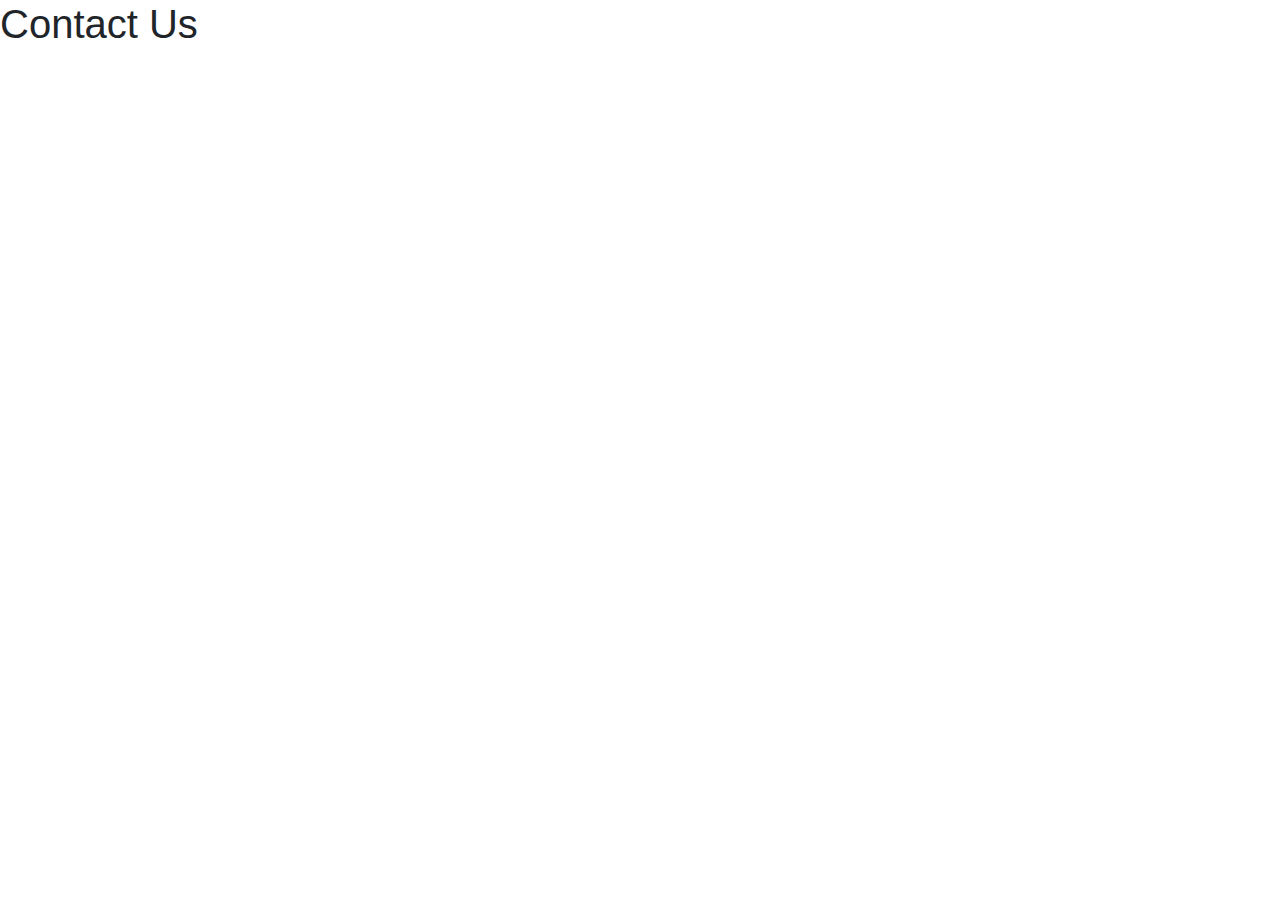
<file: img/contact.html>
<!DOCTYPE html>
<html lang="en">
<head>
    <meta charset="UTF-8">
    <meta http-equiv="X-UA-Compatible" content="IE=edge">
    <meta name="viewport" content="width=device-width, initial-scale=1.0">
    <!-- css cdn -->
    <link rel="stylesheet" href="https://maxcdn.bootstrapcdn.com/bootstrap/4.0.0/css/bootstrap.min.css"
        integrity="sha384-Gn5384xqQ1aoWXA+058RXPxPg6fy4IWvTNh0E263XmFcJlSAwiGgFAW/dAiS6JXm" crossorigin="anonymous">
    <!-- js cdn -->
    <script src="https://code.jquery.com/jquery-3.2.1.slim.min.js"
        integrity="sha384-KJ3o2DKtIkvYIK3UENzmM7KCkRr/rE9/Qpg6aAZGJwFDMVNA/GpGFF93hXpG5KkN"
        crossorigin="anonymous"></script>
    <script src="https://cdnjs.cloudflare.com/ajax/libs/popper.js/1.12.9/umd/popper.min.js"
        integrity="sha384-ApNbgh9B+Y1QKtv3Rn7W3mgPxhU9K/ScQsAP7hUibX39j7fakFPskvXusvfa0b4Q"
        crossorigin="anonymous"></script>
    <script src="https://maxcdn.bootstrapcdn.com/bootstrap/4.0.0/js/bootstrap.min.js"
        integrity="sha384-JZR6Spejh4U02d8jOt6vLEHfe/JQGiRRSQQxSfFWpi1MquVdAyjUar5+76PVCmYl"
        crossorigin="anonymous"></script>
    <title>Restourant/contact</title>
</head>
<body>
      <h1>Contact Us</h1>
     
</body>
</html>
</file>
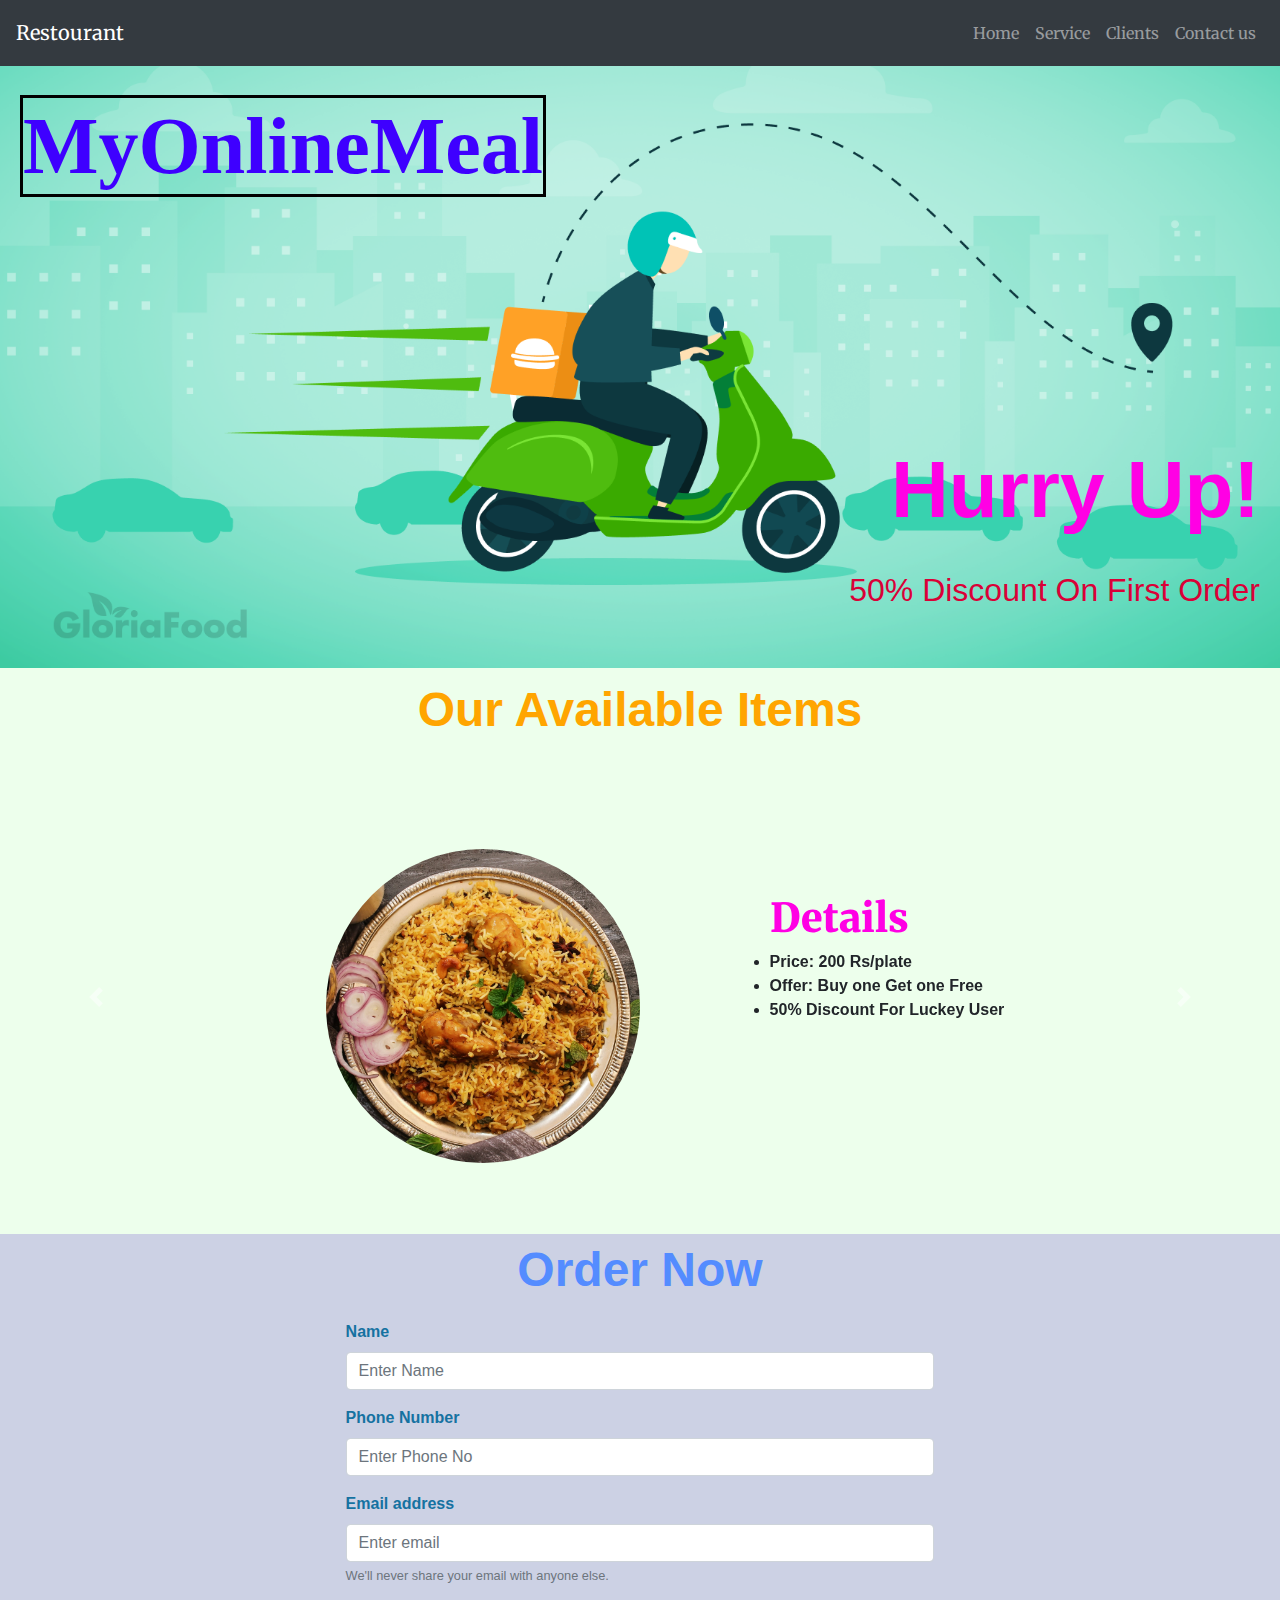
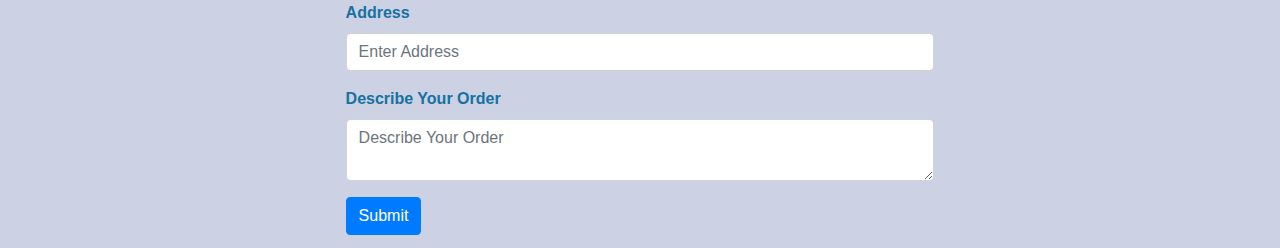
<file: img/order.html>
<!DOCTYPE html>
<html lang="en">

<head>
    <meta charset="UTF-8">
    <meta http-equiv="X-UA-Compatible" content="IE=edge">
    <meta name="viewport" content="width=device-width, initial-scale=1.0">
    <!-- css cdn -->
    <link rel="stylesheet" href="https://maxcdn.bootstrapcdn.com/bootstrap/4.0.0/css/bootstrap.min.css"
        integrity="sha384-Gn5384xqQ1aoWXA+058RXPxPg6fy4IWvTNh0E263XmFcJlSAwiGgFAW/dAiS6JXm" crossorigin="anonymous">
    <!-- js cdn -->
    <script src="https://code.jquery.com/jquery-3.2.1.slim.min.js"
        integrity="sha384-KJ3o2DKtIkvYIK3UENzmM7KCkRr/rE9/Qpg6aAZGJwFDMVNA/GpGFF93hXpG5KkN"
        crossorigin="anonymous"></script>
    <script src="https://cdnjs.cloudflare.com/ajax/libs/popper.js/1.12.9/umd/popper.min.js"
        integrity="sha384-ApNbgh9B+Y1QKtv3Rn7W3mgPxhU9K/ScQsAP7hUibX39j7fakFPskvXusvfa0b4Q"
        crossorigin="anonymous"></script>
    <script src="https://maxcdn.bootstrapcdn.com/bootstrap/4.0.0/js/bootstrap.min.js"
        integrity="sha384-JZR6Spejh4U02d8jOt6vLEHfe/JQGiRRSQQxSfFWpi1MquVdAyjUar5+76PVCmYl"
        crossorigin="anonymous"></script>
    <link rel="preconnect" href="https://fonts.googleapis.com">
    <link rel="preconnect" href="https://fonts.gstatic.com" crossorigin>
    <link href="https://fonts.googleapis.com/css2?family=Merriweather:wght@700&family=Montserrat:wght@900&display=swap"
        rel="stylesheet">
    <link rel="stylesheet" href="styles1.css">
    <title>Restourant/order</title>
</head>

<body>
    <section>
        <nav class="navbar navbar-expand-lg navbar-dark bg-dark">
            <a class="navbar-brand" href="">Restourant</a>
            <button class="navbar-toggler" type="button" data-toggle="collapse" data-target="#navbarSupportedContent"
                aria-controls="navbarSupportedContent" aria-expanded="false" aria-label="Toggle navigation">
                <span class="navbar-toggler-icon"></span>
            </button>
            <div class="collapse navbar-collapse" id="navbarSupportedContent">
                <ul class="navbar-nav ml-auto">
                    <li class="nav-item">
                        <a class="nav-link" href="/index.html">Home</a>
                    </li>
                    <li class="nav-item">
                        <a class="nav-link" href="/index.html#service">Service</a>
                    </li>
                    <li class="nav-item">
                        <a class="nav-link" href="/index.html#clients">Clients</a>
                    </li>
                    <li class="nav-item">
                        <a class="nav-link" href="/index.html#clients">Contact us</a>
                    </li>

                </ul>
            </div>
        </nav>
        <div class="heading">
            <h1> MyOnlineMeal</h1>
            <p class="a">Hurry Up!</p>
            <p class="b">50% Discount On First Order</p>
        </div>
    </section>
    <div class="available">
        <h1 >Our Available Items</h1>
    </div>
    <section class="mid">
        <div id="carouselExampleControls" class="carousel slide" data-ride="carousel">
            <div class="carousel-inner">
                <div class="carousel-item active">
                  <img class="mid-image" src="biriyani.jfif" alt="">
                 
                  <ul class="mid-list">
                    <h3>Details</h3>
                      <li>
                         Price: 200 Rs/plate
                      </li>
                      <li>
                        Offer:  Buy one Get one Free
                      </li>
                      <li>50% Discount For Luckey User</li>
                  </ul>
                </div>
                <div class="carousel-item">
                  <img class="mid-image" src="chicken roast.jfif" alt="">
                
                  <ul class="mid-list">
                    <h3>Details</h3>
                      <li>
                        Price: 300 Rs./item
                      </li>
                      <li>
                          Offer: Free Deleivary
                      </li>
                      <li>
                          Extra: 50% Discount For Luckey User
                      </li>
                  </ul>
                </div>
                <div class="carousel-item">
                   <img class="mid-image" src="chowmin.jpg" alt=""> 
                 
                   <ul class="mid-list">
                    <h3>Details</h3>
                    <li>
                      Price: 80 Rs./Plate
                    </li>
                    <li >
                        Offer: Free Deleivary
                    </li>
                    <li>
                        Extra: 50% Discount For Luckey User
                    </li>
                </ul>
                </div>
                <div class="carousel-item">
                    <img class="mid-image" src="egg roll.JPG" alt=""> 
               
                    <ul class="mid-list">
                        <h3>Details</h3>
                        <li>
                          Price: 50 Rs./Plate
                        </li>
                        <li>
                            Offer: Free Deleivary
                        </li>
                        <li>
                            Extra: 50% Discount For Luckey User
                        </li>
                    </ul>
                 </div>
                 <div class="carousel-item">
                    <img class="mid-image" src="fried rice.jpg" alt=""> 
                  
                    <ul class="mid-list">
                        <h3>Details</h3>
                        <li>
                          Price: 150 Rs./Plate
                        </li>
                        <li>
                            Offer: Free Deleivary
                        </li>
                        <li>
                            Extra: 50% Discount For Luckey User
                        </li>
                    </ul>
                 </div>
                 <div class="carousel-item">
                    <img class="mid-image" src="korean chicken.jpg" alt=""> 
                  
                    <ul class="mid-list">
                        <h3>Details</h3>
                        <li>
                          Price: 400 Rs./Plate
                        </li>
                        <li>
                            Offer: Free Deleivary
                        </li>
                        <li>
                            Extra: 50% Discount For Luckey User
                        </li>
                    </ul>
                 </div>
            </div>
            <a class="carousel-control-prev" href="#carouselExampleControls" role="button" data-slide="prev">
                <span class="carousel-control-prev-icon" aria-hidden="true"></span>
                <span class="sr-only">Previous</span>
            </a>
            <a class=" carousel-control-next" href="#carouselExampleControls" role="button" data-slide="next">
                <span class="carousel-control-next-icon" aria-hidden="true"></span>
                <span class="sr-only">Next</span>
            </a>
        </div>
    </section>
    <section class="foot">

          <h2>Order Now</h2>
        <form>  
            <div class="form-group">
                <label for="name"> Name</label>
                <input type="text" class="form-control" id="name" placeholder="Enter Name">
              </div>
              <div class="form-group">
                <label for="phno"> Phone Number</label>
                <input type="number" class="form-control" id="phno"  placeholder="Enter Phone No">
              </div>
            <div class="form-group">
              <label for="exampleInputEmail1">Email address</label>
              <input type="email" class="form-control" id="exampleInputEmail1" aria-describedby="emailHelp" placeholder="Enter email">
              <small id="emailHelp" class="form-text text-muted">We'll never share your email with anyone else.</small>
            </div>
            <div class="form-group">
                <label for="address">Address</label>
                <input type="text" class="form-control" id="address" placeholder="Enter Address">
              </div>
              <div class="form-group">
                <label for="order">Describe Your Order</label>
                <br>
                 <textarea name="" class="form-control" id="order" placeholder="Describe Your Order"></textarea>
              </div>
            <button type="submit" class="btn btn-primary">Submit</button>
          </form>
    </section>

</body>

</html>
</file>
<file: img/styles1.css>
.navbar{
    font-family:"merriweather";
    padding-top: 1%;
    padding-bottom: 1%;
    position: fixed;
    width: 100%;
    z-index:1;
}

.heading
{
    background-image: url("delivary.png");
    height:100%;
    background-position: center;
    background-repeat: no-repeat;
    background-size: cover;
    padding-top: 25%;
    padding-bottom: 3%;
}
.heading h1{
    font-family:"monserrat";
    font-weight: bolder;
    font-size: 5rem;
    color: #3E00FF;
    display: inline-block;
    border:solid 3px black;
    position: relative;
    bottom: 225px;
  margin-left: 20px; 
}
.heading p{
    text-align: right;
    margin-right: 20px;
    position: relative;
}
.a{
    color: #FF00E4;
    font-weight: bolder;
    font-size: 5rem;
}
.b{
   color: #DA0037;
   font-size: 2rem;
}

.mid-image{
    border-radius: 100%;
    height: 100%;
    width: 35%;
    margin-left: 15%;
    margin-bottom: 8%;
    float: left;
}
.carousel-item{
    padding: 7% 15%;
}
.mid{
    background-color: #EDFFEC;
    font-weight: bold;
}
.mid-list{
    margin-top: 5%;
    margin-left: 60%;
}
.mid h3{
    font-family: merriweather;
    font-weight: bolder;
    font-size: 2.5rem;
        color: #FF00E4;
}
.available{
    background-color: #EDFFEC;
    padding-top: 1%;
    padding-bottom: 1%;
    text-align: center;
}
.available h1{
    font-weight: bolder;
    font-size: 3rem;
    color: orange;
}
.foot{
    background-color: #CCD1E4;
}
.foot h2{
    text-align: center;
    font-weight: bolder;
    font-size: 3rem;
    color: #548CFF;
    padding-top: 7px;
}
form{
    padding: 1% 27%;
}
label{
    font-weight: bold;
    color: #1572A1;
}
@media (max-width:1240px)
{
    .heading h1{
      font-size: 1.7rem;
      position: relative;
      bottom: 55px;
      margin-left: 13px;
    }
    .a{
        font-size: 1.7rem;
        position: relative;
        top:40px;
    }
    .b{
        font-size: 1.2rem;
        position: relative;
        top:20px;
    }
    .mid-image{
        margin-top:10% ;
        margin-left: 10%;
        height: 100%;
        width: 40%;
    }
    .carousel-item{
        padding: 2% 5%;
    }
    .available h1{
        font-size: 1.7rem;
        color: orange;
    }
    .mid-list h3{
        font-size: 1.3rem;
        color: #FF00E4;
    }
    .mid-list{
        margin-top: 5%;
        margin-left: 50%;
    }
    .foot h2{
        padding-top: 7px;
        font-size: 1.7rem;
        color: #5800FF;
    }
    label{
        color: #1572A1;
    }
    form{
        padding: 0 18%;
    }
}
</file>
